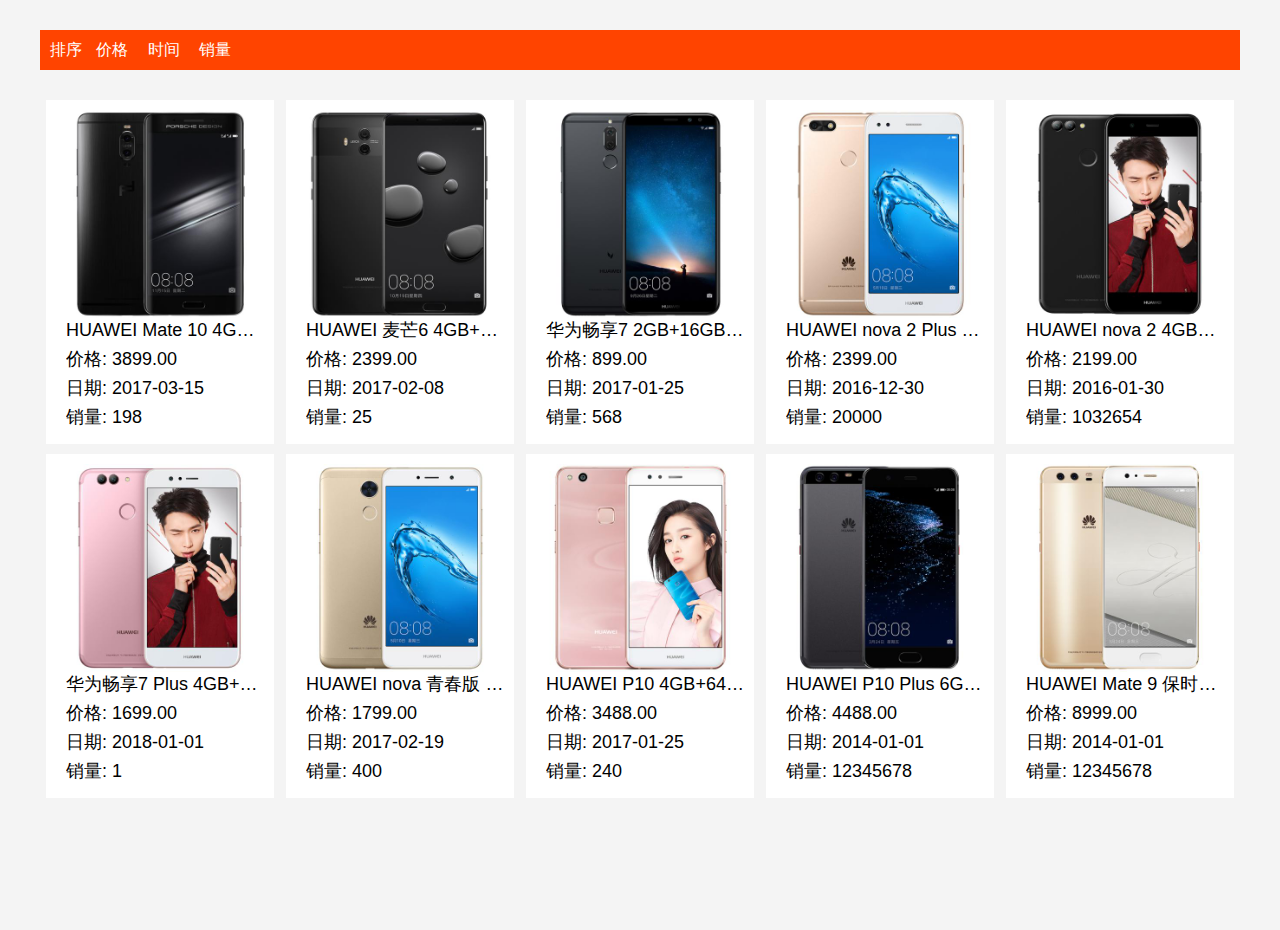
<file: 0406/index.html>
<!DOCTYPE html>
<html lang="en">

<head>
    <meta charset="UTF-8">
    <title>商城排序_0406</title>
    <link rel="stylesheet" href="./css/reset.min.css">
    <link rel="stylesheet" href="./css/index.css">
</head>

<body>
    <div class="container md">
        <div class="navBox">
            <span>排序</span>
            <a data-pai="price" href="javascript:;">价格</a>
            <a data-pai="time" href="javascript:;">时间</a>
            <a data-pai="hot" href="javascript:;">销量</a>
        </div>
        <ul class="cardBox">
            <!-- <li>
                    <img src="./img/1.jpg" alt="">
                    <span>huawei p10</span>
                    <span>3688</span>
                    <span>2014-02-03</span>
                    <span>204</span>
                </li> -->
        </ul>
    </div>
    <script src="./js/index.js"></script>
</body>

</html>
</file>
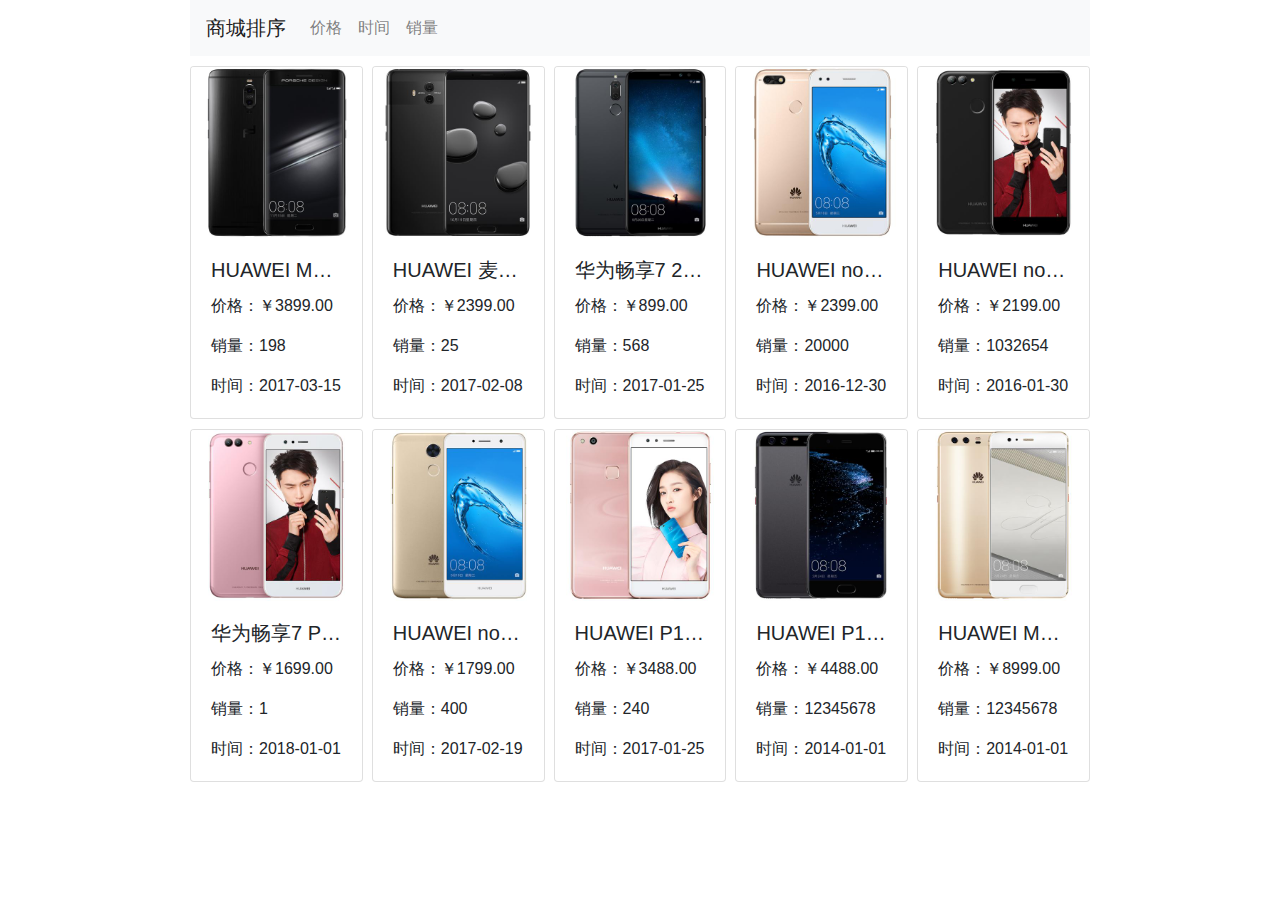
<file: 0402/商城排序/index.html>
<!DOCTYPE html>
<html>

<head>
	<meta charset="UTF-8">
	<meta http-equiv="X-UA-Compatible" content="ie=edge">
	<meta name="viewport" content="width=device-width, user-scalable=no, initial-scale=1.0">
	<title>珠峰培训 - 微信：18310612838</title>
	<!-- IMPORT CSS -->
	<link rel="stylesheet" href="css/bootstrap.min.css">
	<link rel="stylesheet" href="css/index.css">
</head>

<body>
	<section class="container">
		<!-- 导航 href="javascript:;" 阻止A标签点击跳转-->
		<nav class="navbar navbar-expand-lg navbar-light bg-light">
			<a class="navbar-brand" href="javascript:;">商城排序</a>
			<div class="collapse navbar-collapse show">
				<ul class="navbar-nav mr-auto">
					<li class="nav-item">
						<a class="nav-link" href="javascript:;">价格</a>
					</li>
					<li class="nav-item">
						<a class="nav-link" href="javascript:;">时间</a>
					</li>
					<li class="nav-item">
						<a class="nav-link" href="javascript:;">销量</a>
					</li>
				</ul>
			</div>
		</nav>

		<!-- 产品列表 -->
		<div class="productBox">
			<!-- <div class="card">
				<img src="img/1.jpg" class="card-img-top" alt="">
				<div class="card-body">
					<h5 class="card-title">HUAWEI Mate 10 4GB+64GB 全网通版（亮黑色）</h5>
					<p class="card-text">价格：￥1998.00</p>
					<p class="card-text">销量：1087</p>
					<p class="card-text">时间：2019/08/17</p>
					<a href="#" class="btn btn-primary">立即购买</a>
				</div>
			</div> -->
		</div>
	</section>

	<!-- IMPORT JS -->
	<script src="js/index.js"></script>
</body>

</html>
</file>
<file: 0406/css/index.css>
html,
body {
    width: 100%;
    height: 100%;
    background: #f4f4f4;
}

.md {
    width: 1200px;
    margin: 0 auto;
}

.navBox {
    height: 40px;
    line-height: 40px;
    margin: 30px auto;
    background: #f40;
    box-sizing: border-box;
    padding: 0 10px;
    font-size: 16px;
}

.navBox span {
    color: #fff;
    margin-right: 10px;
}

.navBox a {
    color: #fff;
    margin-right: 15px;
    position: relative;
}

.navBox a:hover {
    color: #333;
}

.cardBox {
    margin: 30px auto;
    display: flex;
    flex-wrap: wrap;
}

.cardBox li {
    width: 19%;
    margin: 0 .5% 10px .5%;
    box-sizing: border-box;
    padding: 10px;
    background: #fff;
}

.cardBox li span {
    display: block;
    margin-bottom: 5px;
    font-size: 18px;
    margin-left: 10px;
    text-overflow: ellipsis;
    overflow: hidden;
    white-space: nowrap;
}
.cardBox li img{
    display: block;
    width: 100%;
}
</file>
<file: 0402/商城排序/css/index.css>
/*
 * 使用BT的时候，并不是所有封装好的样式都符合我们的需求，我们需要通过自己设置样式来达到修改样式的效果 
 * 特殊：我们自己设置的样式，因为层级关系的问题（样式优先级），不能覆盖默认的BT样式，此时我们需要让我们写的样式优先级最高  !important
 */

.container {
	padding: 0;
}

@media (min-width: 768px) {

	/* 当设备的宽度>=768 */
	.container {
		max-width: 900px;
	}

	/* 导航在小屏幕下也能正常都展示出来 */
	.navbar-nav {
		flex-direction: row;
	}

	.nav-link {
		padding-left: .5rem !important;
		padding-right: .5rem !important;
	}

	.navbar-collapse {
		flex-basis: auto;
	}
}

.productBox {
	display: flex;
	flex-wrap: wrap;
	margin: 10px auto;
}

.productBox .card {
	margin-right: 1%;
	margin-bottom: 10px;
	width: 19.2%;
}

.productBox .card:nth-child(5n+5) {
	margin-right: 0;
}

.productBox .card .card-title {
	text-overflow: ellipsis;
	overflow: hidden;
	white-space: nowrap;
}
</file>
